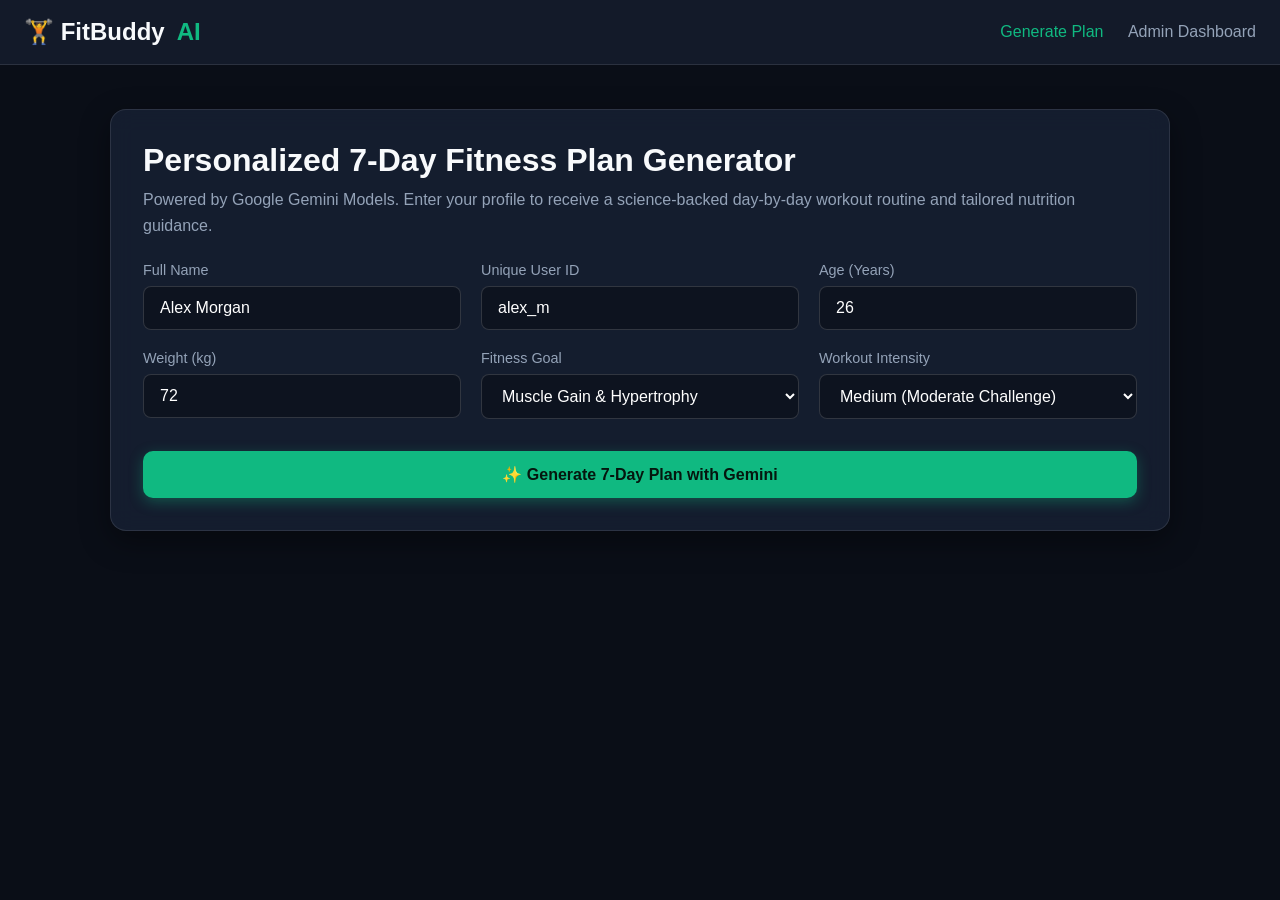
<file: templates/index.html>
<!DOCTYPE html>
<html lang="en">
<head>
  <meta charset="UTF-8">
  <meta name="viewport" content="width=device-width, initial-scale=1.0">
  <title>FitBuddy – AI Workout Generator</title>
  <link rel="stylesheet" href="/static/css/style.css">
</head>
<body>
  <header class="header">
    <a href="/" class="brand">
      🏋️ FitBuddy <span>AI</span>
    </a>
    <nav class="nav-links">
      <a href="/" class="active">Generate Plan</a>
      <a href="/view-all-users">Admin Dashboard</a>
    </nav>
  </header>

  <main class="container">
    <div class="hero-card">
      <h1 style="font-size: 2rem; margin-bottom: 8px;">Personalized 7-Day Fitness Plan Generator</h1>
      <p style="color: var(--text-muted); line-height: 1.6;">
        Powered by Google Gemini Models. Enter your profile to receive a science-backed day-by-day workout routine and tailored nutrition guidance.
      </p>

      <form action="/generate-workout" method="POST" style="margin-top: 24px;">
        <div class="form-grid">
          <div class="form-group">
            <label for="username">Full Name</label>
            <input type="text" id="username" name="username" placeholder="e.g. Alex Morgan" required value="Alex Morgan">
          </div>

          <div class="form-group">
            <label for="user_id">Unique User ID</label>
            <input type="text" id="user_id" name="user_id" placeholder="e.g. alex_fitness" required value="alex_m">
          </div>

          <div class="form-group">
            <label for="age">Age (Years)</label>
            <input type="number" id="age" name="age" min="14" max="100" placeholder="e.g. 26" required value="26">
          </div>

          <div class="form-group">
            <label for="weight">Weight (kg)</label>
            <input type="number" id="weight" name="weight" min="30" max="250" placeholder="e.g. 72" required value="72">
          </div>

          <div class="form-group">
            <label for="goal">Fitness Goal</label>
            <select id="goal" name="goal" required>
              <option value="weight_loss">Weight Loss & Fat Burn</option>
              <option value="muscle_gain" selected>Muscle Gain & Hypertrophy</option>
              <option value="endurance">Endurance & Stamina</option>
              <option value="general_wellness">General Wellness & Mobility</option>
              <option value="flexibility">Flexibility & Core Strength</option>
            </select>
          </div>

          <div class="form-group">
            <label for="intensity">Workout Intensity</label>
            <select id="intensity" name="intensity" required>
              <option value="low">Low (Beginner / Recovery)</option>
              <option value="medium" selected>Medium (Moderate Challenge)</option>
              <option value="high">High (Advanced / Athlete)</option>
            </select>
          </div>
        </div>

        <div style="margin-top: 32px; display: flex; gap: 16px;">
          <button type="submit" class="btn" style="flex: 1;">
            ✨ Generate 7-Day Plan with Gemini
          </button>
        </div>
      </form>
    </div>
  </main>
</body>
</html>
</file>
<file: static/css/style.css>
/* FitBuddy Modern Athletic Stylesheet */
:root {
  --bg-primary: #0a0e17;
  --bg-secondary: #131a29;
  --card-bg: rgba(23, 32, 51, 0.85);
  --border-color: rgba(255, 255, 255, 0.1);
  --accent-green: #10b981;
  --accent-cyan: #06b6d4;
  --accent-orange: #f59e0b;
  --text-main: #f8fafc;
  --text-muted: #94a3b8;
}

* {
  margin: 0;
  padding: 0;
  box-sizing: border-box;
}

body {
  font-family: 'Roboto', -apple-system, BlinkMacSystemFont, 'Segoe UI', Roboto, sans-serif;
  background-color: var(--bg-primary);
  color: var(--text-main);
  min-height: 100vh;
  display: flex;
  flex-direction: column;
}

.container {
  max-width: 1100px;
  margin: 0 auto;
  padding: 24px 20px;
  width: 100%;
}

.header {
  display: flex;
  justify-content: space-between;
  align-items: center;
  padding: 18px 24px;
  background: var(--bg-secondary);
  border-bottom: 1px solid var(--border-color);
}

.brand {
  display: flex;
  align-items: center;
  gap: 12px;
  font-size: 1.5rem;
  font-weight: 700;
  color: var(--text-main);
  text-decoration: none;
}

.brand span {
  color: var(--accent-green);
}

.nav-links a {
  color: var(--text-muted);
  text-decoration: none;
  margin-left: 20px;
  font-weight: 500;
  transition: color 0.2s;
}

.nav-links a:hover, .nav-links a.active {
  color: var(--accent-green);
}

.hero-card {
  background: var(--card-bg);
  border: 1px solid var(--border-color);
  border-radius: 16px;
  padding: 32px;
  backdrop-filter: blur(12px);
  box-shadow: 0 10px 30px rgba(0, 0, 0, 0.4);
  margin-top: 20px;
}

.form-grid {
  display: grid;
  grid-template-columns: repeat(auto-fit, minmax(240px, 1fr));
  gap: 20px;
  margin-top: 24px;
}

.form-group {
  display: flex;
  flex-direction: column;
  gap: 8px;
}

label {
  font-size: 0.9rem;
  font-weight: 500;
  color: var(--text-muted);
}

input, select, textarea {
  background: #0d131f;
  border: 1px solid rgba(255, 255, 255, 0.15);
  color: #fff;
  padding: 12px 16px;
  border-radius: 8px;
  font-size: 1rem;
  outline: none;
  transition: border-color 0.2s;
}

input:focus, select:focus, textarea:focus {
  border-color: var(--accent-green);
  box-shadow: 0 0 0 2px rgba(16, 185, 129, 0.2);
}

.btn {
  display: inline-flex;
  align-items: center;
  justify-content: center;
  gap: 8px;
  background: var(--accent-green);
  color: #05160e;
  font-weight: 600;
  font-size: 1rem;
  padding: 14px 28px;
  border-radius: 10px;
  border: none;
  cursor: pointer;
  transition: all 0.2s;
  text-decoration: none;
  box-shadow: 0 4px 14px rgba(16, 185, 129, 0.35);
}

.btn:hover {
  background: #059669;
  color: #fff;
  transform: translateY(-1px);
}

.btn-secondary {
  background: #1e293b;
  color: #f8fafc;
  box-shadow: none;
}

.btn-secondary:hover {
  background: #334155;
  color: #fff;
}

.plan-pre {
  background: #070a10;
  border: 1px solid rgba(255, 255, 255, 0.1);
  border-radius: 12px;
  padding: 24px;
  white-space: pre-wrap;
  font-family: inherit;
  line-height: 1.7;
  color: #e2e8f0;
  font-size: 0.95rem;
  margin-top: 16px;
}

.tip-box {
  background: linear-gradient(135deg, rgba(6, 182, 212, 0.15), rgba(16, 185, 129, 0.1));
  border-left: 4px solid var(--accent-cyan);
  border-radius: 8px;
  padding: 20px;
  margin-top: 24px;
}

.tip-title {
  color: var(--accent-cyan);
  font-weight: 700;
  font-size: 1.1rem;
  margin-bottom: 8px;
  display: flex;
  align-items: center;
  gap: 8px;
}

.badge {
  display: inline-block;
  padding: 4px 10px;
  border-radius: 9999px;
  font-size: 0.8rem;
  font-weight: 600;
  text-transform: uppercase;
}

.badge-green { background: rgba(16, 185, 129, 0.2); color: #34d399; }
.badge-orange { background: rgba(245, 158, 11, 0.2); color: #fbbf24; }
.badge-blue { background: rgba(6, 182, 212, 0.2); color: #38bdf8; }

table {
  width: 100%;
  border-collapse: collapse;
  margin-top: 20px;
}

th, td {
  padding: 14px 16px;
  text-align: left;
  border-bottom: 1px solid var(--border-color);
}

th {
  background: #111827;
  color: var(--text-muted);
  font-size: 0.85rem;
  text-transform: uppercase;
  letter-spacing: 0.05em;
}

tr:hover {
  background: rgba(255, 255, 255, 0.02);
}
</file>
